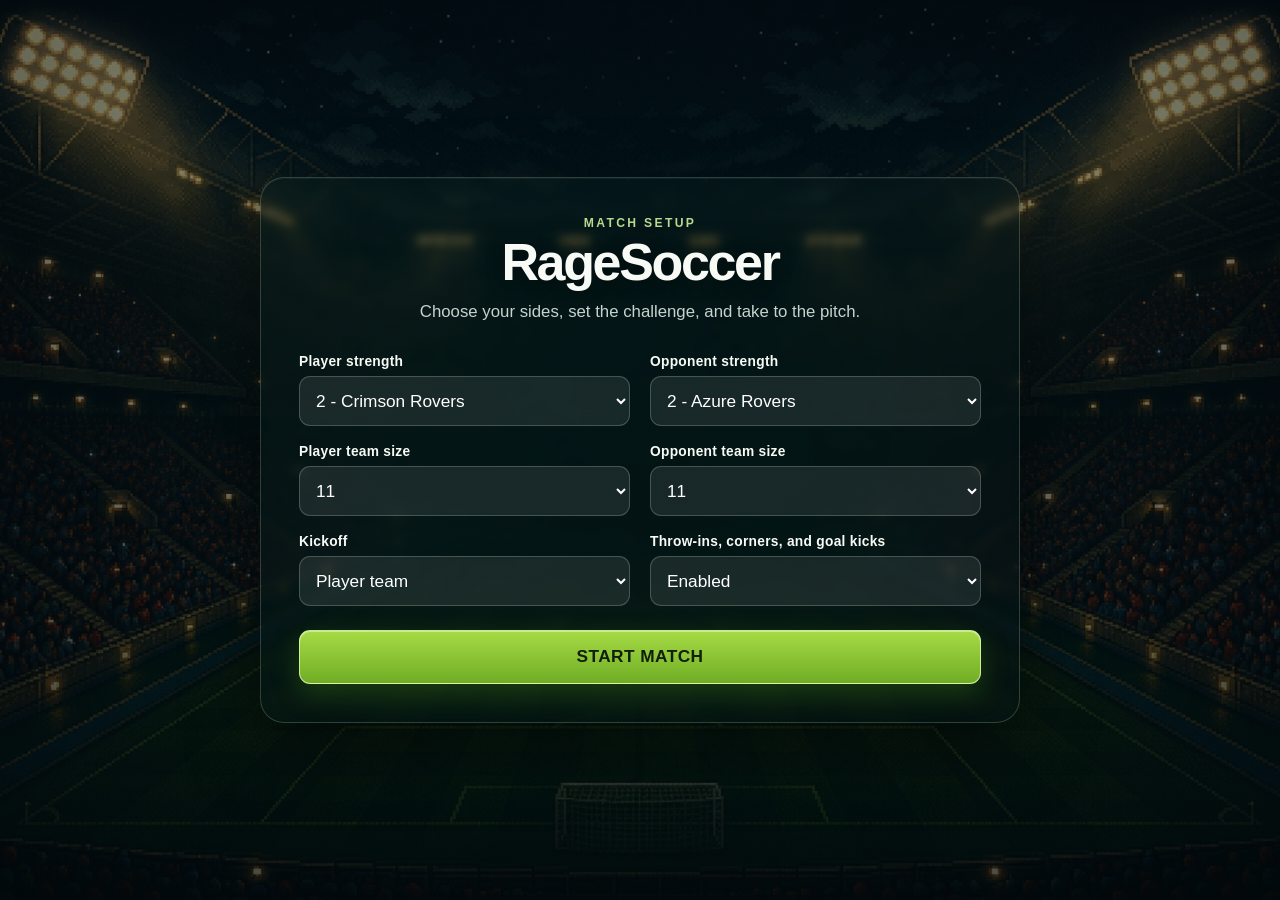
<file: index.html>
<!doctype html>
<html>
	<head>
		<meta charset="utf-8">
		<meta name="viewport" content="width=device-width, initial-scale=1, viewport-fit=cover">
		<title>RageSoccer Options</title>
		<style>
			:root {
				color-scheme: dark;
				font-family: Arial, Helvetica, sans-serif;
			}

			* {
				box-sizing: border-box;
			}

			html {
				min-height: 100%;
			}

			body {
				align-items: center;
				background: #071312;
				color: #f8fbf5;
				display: flex;
				justify-content: center;
				margin: 0;
				min-height: 100vh;
				min-height: 100dvh;
				overflow-x: hidden;
				padding: clamp(16px, 4vw, 48px);
				position: relative;
			}

			body::before,
			body::after {
				content: "";
				inset: 0;
				pointer-events: none;
				position: fixed;
			}

			body::before {
				background: #071312 url("assets/images/menu-background.jpg") center / cover no-repeat;
				z-index: 0;
			}

			body::after {
				background:
					radial-gradient(circle at 50% 45%, rgba(8, 37, 30, 0.12), rgba(2, 10, 12, 0.58)),
					linear-gradient(180deg, rgba(2, 10, 13, 0.12), rgba(2, 9, 10, 0.48));
				z-index: 1;
			}

			main {
				backdrop-filter: blur(4px);
				-webkit-backdrop-filter: blur(4px);
				background: linear-gradient(145deg, rgba(7, 29, 27, 0.38), rgba(4, 17, 19, 0.48));
				border: 1px solid rgba(214, 239, 213, 0.2);
				border-radius: 24px;
				box-shadow: 0 24px 70px rgba(0, 0, 0, 0.52), inset 0 1px 0 rgba(255, 255, 255, 0.05);
				max-width: 760px;
				min-width: 0;
				padding: clamp(22px, 4vw, 38px);
				position: relative;
				width: 100%;
				z-index: 2;
			}

			.menu-header {
				margin-bottom: clamp(22px, 3vw, 30px);
				text-align: center;
			}

			.eyebrow {
				color: #b9d98d;
				font-size: 0.76rem;
				font-weight: 700;
				letter-spacing: 0.19em;
				margin: 0 0 8px;
				text-transform: uppercase;
			}

			h1 {
				font-size: clamp(2.15rem, 7vw, 3.25rem);
				letter-spacing: -0.045em;
				line-height: 0.95;
				margin: 0;
				text-shadow: 0 3px 18px rgba(0, 0, 0, 0.45);
			}

			.subtitle {
				color: #c6d3ce;
				font-size: clamp(0.92rem, 2vw, 1.05rem);
				line-height: 1.45;
				margin: 12px auto 0;
				max-width: 34rem;
			}

			.options-grid {
				display: grid;
				gap: 18px 20px;
				grid-template-columns: repeat(2, minmax(0, 1fr));
			}

			.field {
				min-width: 0;
			}

			label {
				display: block;
				font-size: 0.86rem;
				font-weight: 700;
				letter-spacing: 0.02em;
				margin: 0 0 7px;
			}

			select,
			button {
				border-radius: 11px;
				font: inherit;
				width: 100%;
			}

			select {
				background: rgba(235, 245, 237, 0.09);
				border: 1px solid rgba(226, 243, 229, 0.22);
				color: #fff;
				font-size: clamp(1rem, 1.8vw, 1.08rem);
				min-height: 50px;
				outline: none;
				padding: 10px 12px;
				transition: background-color 140ms ease, border-color 140ms ease, box-shadow 140ms ease;
			}

			select:hover {
				background: rgba(235, 245, 237, 0.13);
				border-color: rgba(226, 243, 229, 0.36);
			}

			select:focus-visible,
			button:focus-visible {
				box-shadow: 0 0 0 4px rgba(255, 207, 90, 0.22);
				outline: 2px solid #ffd05c;
				outline-offset: 2px;
			}

			button {
				background: linear-gradient(180deg, #a6db45, #70ad25);
				border: 1px solid rgba(236, 255, 196, 0.72);
				box-shadow: 0 10px 28px rgba(79, 149, 21, 0.3), inset 0 1px 0 rgba(255, 255, 255, 0.42);
				color: #10200a;
				cursor: pointer;
				font-size: 1.08rem;
				font-weight: 800;
				grid-column: 1 / -1;
				letter-spacing: 0.025em;
				margin-top: 6px;
				min-height: 54px;
				padding: 12px 18px;
				text-transform: uppercase;
				transition: filter 140ms ease, transform 140ms ease, box-shadow 140ms ease;
			}

			button:hover {
				box-shadow: 0 12px 32px rgba(79, 149, 21, 0.42), inset 0 1px 0 rgba(255, 255, 255, 0.48);
				filter: brightness(1.08);
				transform: translateY(-1px);
			}

			button:active {
				box-shadow: 0 5px 16px rgba(79, 149, 21, 0.3);
				transform: translateY(1px);
			}

			@media (max-width: 600px) {
				body {
					align-items: flex-start;
					display: block;
					padding: max(12px, env(safe-area-inset-top)) max(12px, env(safe-area-inset-right)) max(12px, env(safe-area-inset-bottom)) max(12px, env(safe-area-inset-left));
				}

				main {
					border-radius: 18px;
					padding: 22px 18px;
				}

				.options-grid {
					gap: 16px;
					grid-template-columns: minmax(0, 1fr);
				}

				button {
					margin-top: 4px;
				}
			}

			@media (prefers-reduced-motion: reduce) {
				select,
				button {
					transition: none;
				}
			}
		</style>
		<script>
			function startGame() {
				var params = [
					"playerStrength=" + encodeURIComponent(document.getElementById("playerStrength").value),
					"opponentStrength=" + encodeURIComponent(document.getElementById("opponentStrength").value),
					"homeTeamSize=" + encodeURIComponent(document.getElementById("homeTeamSize").value),
					"awayTeamSize=" + encodeURIComponent(document.getElementById("awayTeamSize").value),
					"kickoffSide=" + encodeURIComponent(document.getElementById("kickoffSide").value),
					"outOfPlayRestartsEnabled=" + encodeURIComponent(document.getElementById("outOfPlayRestartsEnabled").value)
				];
				window.location.href = "game.html?v=0030&" + params.join("&");
			}
		</script>
	</head>
	<body>
		<main>
			<header class="menu-header">
				<p class="eyebrow">Match setup</p>
				<h1>RageSoccer</h1>
				<p class="subtitle">Choose your sides, set the challenge, and take to the pitch.</p>
			</header>
			<form id="optionsForm" onsubmit="startGame(); return false;">
				<div class="options-grid">
					<div class="field">
						<label for="playerStrength">Player strength</label>
						<select id="playerStrength">
				<option value="1">1 - Red Novices</option>
				<option value="2" selected>2 - Crimson Rovers</option>
				<option value="3">3 - Scarlet United</option>
				<option value="4">4 - Ruby City</option>
				<option value="5">5 - Cardinal Athletic</option>
				<option value="6">6 - Maroon Wanderers</option>
				<option value="7">7 - Flame Rangers</option>
				<option value="8">8 - Ember County</option>
				<option value="9">9 - Inferno FC</option>
				<option value="10">10 - Red Titans</option>
						</select>
					</div>

					<div class="field">
						<label for="opponentStrength">Opponent strength</label>
						<select id="opponentStrength">
				<option value="1">1 - Blue Novices</option>
				<option value="2" selected>2 - Azure Rovers</option>
				<option value="3">3 - Cobalt United</option>
				<option value="4">4 - Navy City</option>
				<option value="5">5 - Royal Athletic</option>
				<option value="6">6 - Sapphire Wanderers</option>
				<option value="7">7 - Ocean Rangers</option>
				<option value="8">8 - Sky County</option>
				<option value="9">9 - Glacier FC</option>
				<option value="10">10 - Blue Titans</option>
						</select>
					</div>

					<div class="field">
						<label for="homeTeamSize">Player team size</label>
						<select id="homeTeamSize">
				<option value="1">1</option>
				<option value="2">2</option>
				<option value="3">3</option>
				<option value="4">4</option>
				<option value="5">5</option>
				<option value="6">6</option>
				<option value="7">7</option>
				<option value="8">8</option>
				<option value="9">9</option>
				<option value="10">10</option>
				<option value="11" selected>11</option>
						</select>
					</div>

					<div class="field">
						<label for="awayTeamSize">Opponent team size</label>
						<select id="awayTeamSize">
				<option value="1">1</option>
				<option value="2">2</option>
				<option value="3">3</option>
				<option value="4">4</option>
				<option value="5">5</option>
				<option value="6">6</option>
				<option value="7">7</option>
				<option value="8">8</option>
				<option value="9">9</option>
				<option value="10">10</option>
				<option value="11" selected>11</option>
						</select>
					</div>

					<div class="field">
						<label for="kickoffSide">Kickoff</label>
						<select id="kickoffSide">
				<option value="home" selected>Player team</option>
				<option value="away">Opponent team</option>
						</select>
					</div>

					<div class="field">
						<label for="outOfPlayRestartsEnabled">Throw-ins, corners, and goal kicks</label>
						<select id="outOfPlayRestartsEnabled">
				<option value="true" selected>Enabled</option>
				<option value="false">Disabled (reflective boundaries)</option>
						</select>
					</div>

					<button type="submit">Start match</button>
				</div>
			</form>
		</main>
	</body>
</html>
</file>
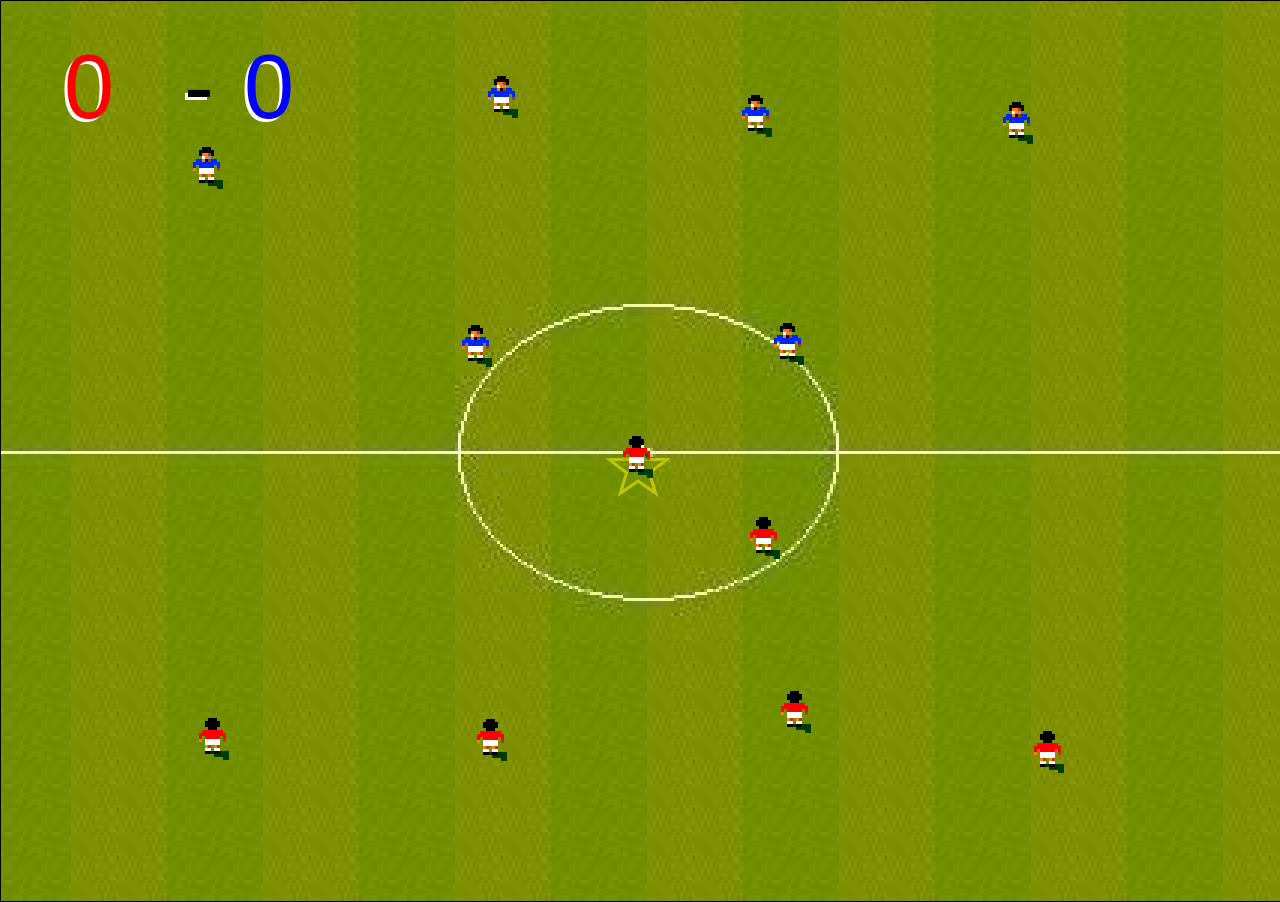
<file: game.html>
<html style="position: relative;">
	<head>
		<style>
			#rotateNotice {
				display: none;
			}

			@media (orientation: portrait) and (pointer: coarse) {
				#rotateNotice {
					align-items: center;
					background: #111;
					color: #fff;
					display: flex;
					font: 20px Arial, sans-serif;
					inset: 0;
					justify-content: center;
					padding: 24px;
					position: fixed;
					text-align: center;
					z-index: 9999;
				}

				#myCanvas {
					display: none;
				}
			}
		</style>
		<script type="text/javascript" src="src/math/vector.js?v=0028"></script>
		<script type="text/javascript" src="src/math/mathlib.js?v=0028"></script>
		<script type="text/javascript" src="src/core/configuration.js?v=0037"></script>
		<script type="text/javascript" src="src/core/debugTool.js?v=0039"></script>
		<script type="text/javascript" src="src/core/camera.js?v=0028"></script>
		<script type="text/javascript" src="src/ai/formation.js?v=0037"></script>
		<script type="text/javascript" src="src/ai/commands/inactiveCommand.js?v=0039"></script>
		<script type="text/javascript" src="src/ai/commands/moveToPositionCommand.js?v=0028"></script>
		<script type="text/javascript" src="src/ai/commands/attackBallCommand.js?v=0028"></script>
		<script type="text/javascript" src="src/ai/commands/commandRegistry.js?v=0028"></script>
		<script type="text/javascript" src="src/ai/individualAi.js?v=0039"></script>
		<script type="text/javascript" src="src/ai/teamAi.js?v=0039"></script>
		<script type="text/javascript" src="src/world/team.js?v=0028"></script>
		<script type="text/javascript" src="src/core/restarts/positioningController.js?v=0031"></script>
		<script type="text/javascript" src="src/world/stadium.js?v=0028"></script>
		<script type="text/javascript" src="src/world/ball.js?v=0028"></script>
		<script type="text/javascript" src="src/world/player.js?v=0030"></script>
		<script type="text/javascript" src="src/world/physics.js?v=0028"></script>
		<script type="text/javascript" src="src/world/detectors/goalDetector.js?v=0038"></script>
		<script type="text/javascript" src="src/world/detectors/boundaryDetector.js?v=0038"></script>
		<script type="text/javascript" src="src/input/humanController.js?v=0031"></script>
		<script type="text/javascript" src="src/core/restarts/restartRegistry.js?v=0038"></script>
		<script type="text/javascript" src="src/core/restarts/restartController.js?v=0038"></script>
		<script type="text/javascript" src="src/core/restarts/restartPositioning.js?v=0038"></script>
		<script type="text/javascript" src="src/core/restarts/kickoffRestart.js?v=0038"></script>
		<script type="text/javascript" src="src/core/restarts/throwInRestart.js?v=0038"></script>
		<script type="text/javascript" src="src/core/restarts/cornerRestart.js?v=0038"></script>
		<script type="text/javascript" src="src/core/restarts/goalKickRestart.js?v=0038"></script>
		<script type="text/javascript" src="src/core/matchFlow.js?v=0033"></script>
		<script type="text/javascript" src="src/input/io.js?v=0039"></script>
		<script type="text/javascript" src="src/core/game.js?v=0039"></script>
		<script>
			function shouldWaitForLandscape() {
				return window.matchMedia &&
					window.matchMedia("(orientation: portrait) and (pointer: coarse)").matches;
			}

			function startGameWhenLandscape() {
				if (window.game != null) {
					return;
				}

				if (shouldWaitForLandscape()) {
					window.addEventListener("resize", startGameWhenLandscape);
					window.addEventListener("orientationchange", startGameWhenLandscape);
					return;
				}

				window.removeEventListener("resize", startGameWhenLandscape);
				window.removeEventListener("orientationchange", startGameWhenLandscape);
				startLoop();
			}
		</script>
	</head>
	<body onload="startGameWhenLandscape();" style="margin: 0px; overflow-x: hidden; position: relative;">
		<div id="rotateNotice">Rotate your phone to landscape</div>
		<img id="pitch" src="assets/images/pitch.jpg" style="visibility: hidden; position: absolute; top: -1000px; left: -1000px;">
		<img id="ball" src="assets/images/ball.png" style="visibility: hidden; position: absolute; top: -1000px; left: -1000px;">
		<img id="player-home" src="assets/images/player-sprite-home.png" style="visibility: hidden; position: absolute; top: -1000px; left: -1000px;">
		<img id="player-away" src="assets/images/player-sprite-away.png" style="visibility: hidden; position: absolute; top: -1000px; left: -1000px;">
		<canvas id="myCanvas" width="640" height="480" style="border:1px solid #000000;"></canvas>
	</body>
</html>
</file>
